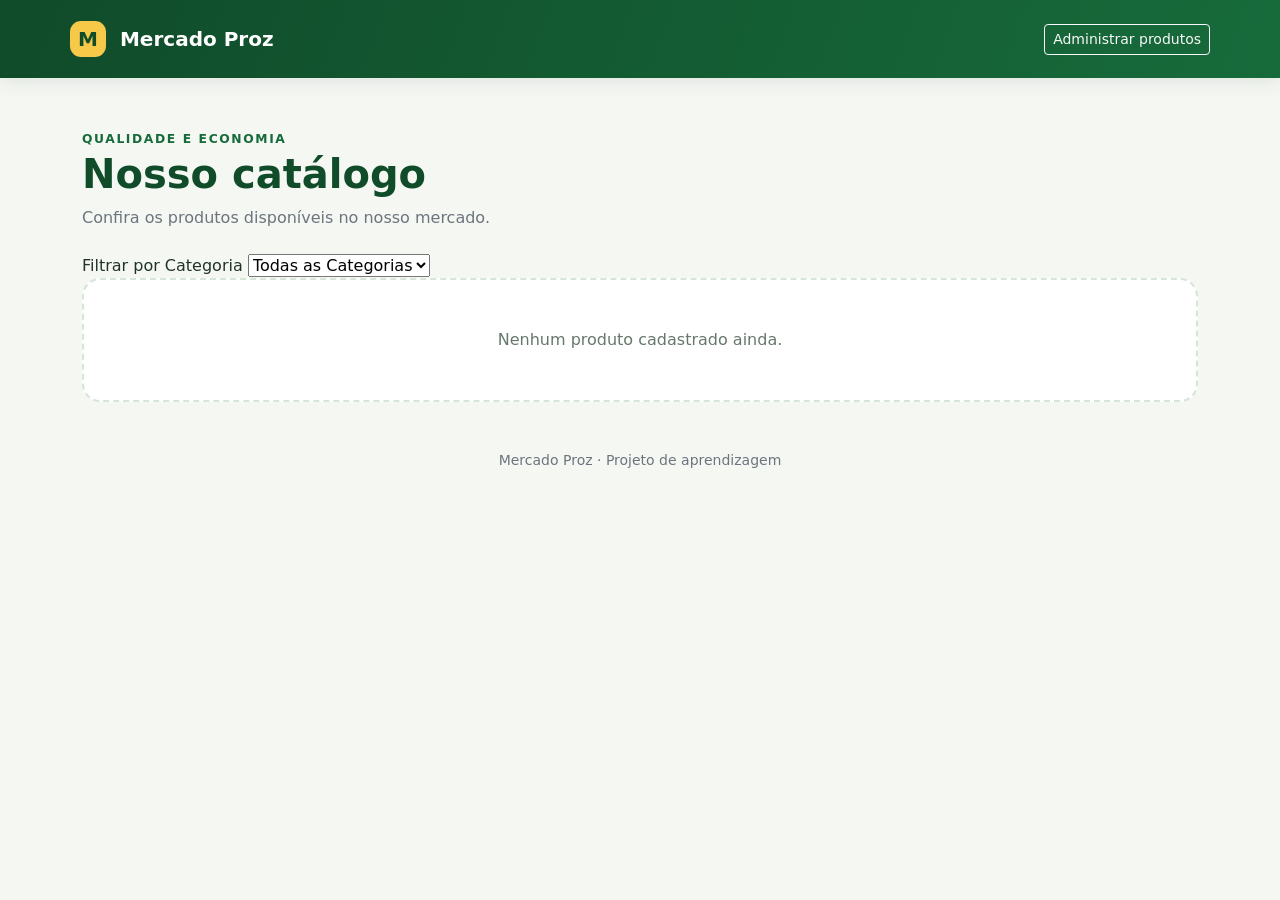
<file: index.html>
<!doctype html>
<html lang="pt-br">
<head>
  <meta charset="utf-8">
  <meta name="viewport" content="width=device-width, initial-scale=1">
  <title>Mercado Proz | Catálogo</title>
  <link href="https://cdn.jsdelivr.net/npm/bootstrap@5.3.3/dist/css/bootstrap.min.css" rel="stylesheet">
  <link href="assets/css/estilo.css" rel="stylesheet">
</head>
<body>
  <header class="site-header"><nav class="container navbar py-3">
    <a class="navbar-brand text-white fw-bold" href="index.html"><span class="brand-mark">M</span> Mercado Proz</a>
    <a class="btn btn-outline-light btn-sm ms-auto" href="admin.html">Administrar produtos</a>
  </nav></header>
  <main class="container py-5">
    <div class="mb-4"><span class="eyebrow">QUALIDADE E ECONOMIA</span><h1 class="display-6 fw-bold">Nosso catálogo</h1><p class="text-secondary">Confira os produtos disponíveis no nosso mercado.</p></div>
    
    <div>
      <label for="filtroCategoria">Filtrar por Categoria</label>
      <select id="filtroCategoria">
        <option value="Todas">Todas as Categorias</option>
      </select>
    </div>

    <div id="lista-produtos" class="row g-4" aria-live="polite"></div>
  </main>
  <footer class="container pb-4 text-center text-secondary small">Mercado Proz · Projeto de aprendizagem</footer>
  <script src="assets/js/scriptIndex.js"></script>
</body>
</html>
</file>
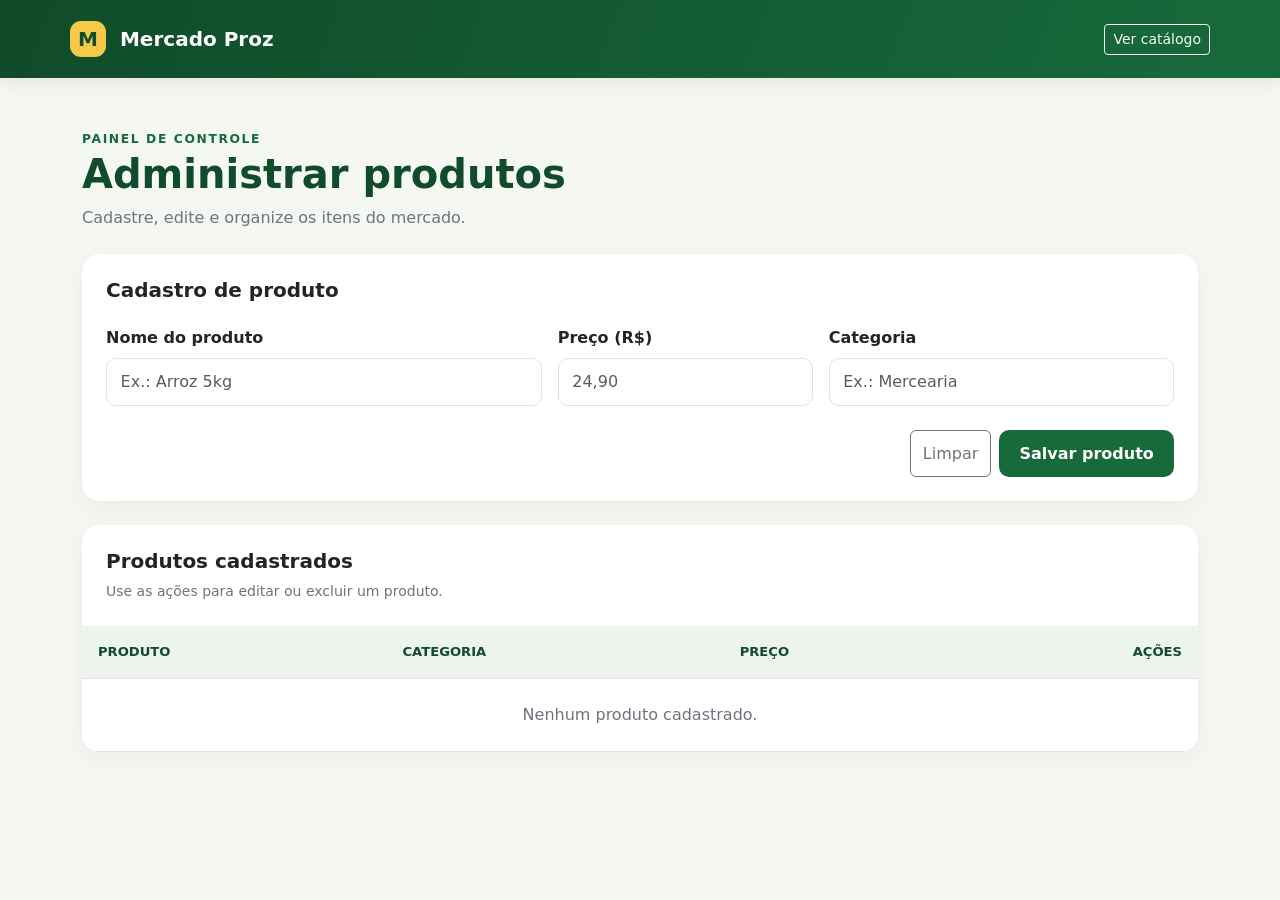
<file: admin.html>
<!doctype html>
<html lang="pt-br">
<head>
  <meta charset="utf-8">
  <meta name="viewport" content="width=device-width, initial-scale=1">
  <title>Mercado Proz | Administração</title>
  <link href="https://cdn.jsdelivr.net/npm/bootstrap@5.3.3/dist/css/bootstrap.min.css" rel="stylesheet">
  <link href="assets/css/estilo.css" rel="stylesheet">
</head>
<body>
  <header class="site-header"><nav class="container navbar py-3">
    <a class="navbar-brand text-white fw-bold" href="index.html"><span class="brand-mark">M</span> Mercado Proz</a>
    <a class="btn btn-outline-light btn-sm ms-auto" href="index.html">Ver catálogo</a>
  </nav></header>
  <main class="container py-5">
    <div class="mb-4"><span class="eyebrow">PAINEL DE CONTROLE</span><h1 class="display-6 fw-bold">Administrar produtos</h1><p class="text-secondary">Cadastre, edite e organize os itens do mercado.</p></div>
    <section class="card panel-card border-0 mb-4"><div class="card-body p-4">
      <h2 class="h5 fw-bold mb-4">Cadastro de produto</h2>
      <form id="formCadastro" class="row g-3">
        <div class="col-md-5"><label class="form-label fw-semibold" for="nome">Nome do produto</label><input class="form-control" type="text" id="nome" placeholder="Ex.: Arroz 5kg" required></div>
        <div class="col-md-3"><label class="form-label fw-semibold" for="preco">Preço (R$)</label><input class="form-control" type="number" min="0" step="0.01" id="preco" placeholder="24,90" required></div>
        <div class="col-md-4"><label class="form-label fw-semibold" for="categoria">Categoria</label><input class="form-control" type="text" id="categoria" placeholder="Ex.: Mercearia" required></div>
        <div class="col-12 d-flex justify-content-end gap-2 pt-2"><button class="btn btn-outline-secondary" type="reset">Limpar</button><button class="btn btn-brand" type="submit">Salvar produto</button></div>
      </form>
    </div></section>
    <section class="card panel-card border-0 overflow-hidden">
      <div class="card-body p-4 pb-2"><h2 class="h5 fw-bold">Produtos cadastrados</h2><p class="small text-secondary">Use as ações para editar ou excluir um produto.</p></div>
      <div class="table-responsive"><table class="table table-hover align-middle mb-0"><thead><tr><th>Produto</th><th>Categoria</th><th>Preço</th><th class="text-end">Ações</th></tr></thead><tbody id="itens"></tbody></table></div>
    </section>
  </main>
  <script src="assets/js/scriptAdmin.js"></script>
</body>
</html>
</file>
<file: assets/css/estilo.css>
:root { --verde: #176b3b; --verde-escuro: #104b2a; --amarelo: #f7c948; }
body { background: #f5f7f3; color: #213329; font-family: system-ui, -apple-system, "Segoe UI", sans-serif; }
.site-header { background: linear-gradient(110deg, var(--verde-escuro), var(--verde)); box-shadow: 0 4px 18px #103c2417; }
.brand-mark { display: inline-grid; place-items: center; width: 36px; height: 36px; margin-right: 7px; border-radius: 11px; background: var(--amarelo); color: var(--verde-escuro); }
.eyebrow { color: var(--verde); font-size: .77rem; font-weight: 800; letter-spacing: .13em; }
h1 { color: var(--verde-escuro); }
.product-card { height: 100%; border: 1px solid #e6ede5; border-radius: 18px; overflow: hidden; box-shadow: 0 7px 24px #102f1b0d; transition: transform .2s ease, box-shadow .2s ease; }
.product-card:hover { transform: translateY(-4px); box-shadow: 0 13px 30px #102f1b1c; }
.product-card .card-body { padding: 1.5rem; }
.product-icon { display: grid; place-items: center; height: 112px; background: linear-gradient(135deg, #e8f5e9, #f9f3d7); color: var(--verde); font-size: 2.4rem; font-weight: 800; }
.category-badge { background: #e7f4e9; color: var(--verde-escuro); font-size: .75rem; font-weight: 700; }
.product-price { color: var(--verde); font-size: 1.5rem; font-weight: 800; }
.panel-card { border-radius: 18px; box-shadow: 0 7px 26px #102f1b0d; }
.form-control { padding: .7rem .85rem; border-radius: 10px; }
.form-control:focus { border-color: #4d9b6d; box-shadow: 0 0 0 .2rem #176b3b20; }
.btn-brand { background: var(--verde); color: white; font-weight: 600; border-radius: 10px; padding: .65rem 1.2rem; }
.btn-brand:hover { background: var(--verde-escuro); color: white; }
.table thead th { background: #ecf4ed; color: var(--verde-escuro); font-size: .82rem; text-transform: uppercase; padding: 1rem; }
.table tbody td { padding: 1rem; }
.empty-state { padding: 3rem 1rem; border: 2px dashed #d6e5d8; border-radius: 18px; text-align: center; color: #66786b; background: white; }
@media (max-width: 576px) { .display-6 { font-size: 1.9rem; } .table tbody td, .table thead th { padding: .75rem; } }
</file>
